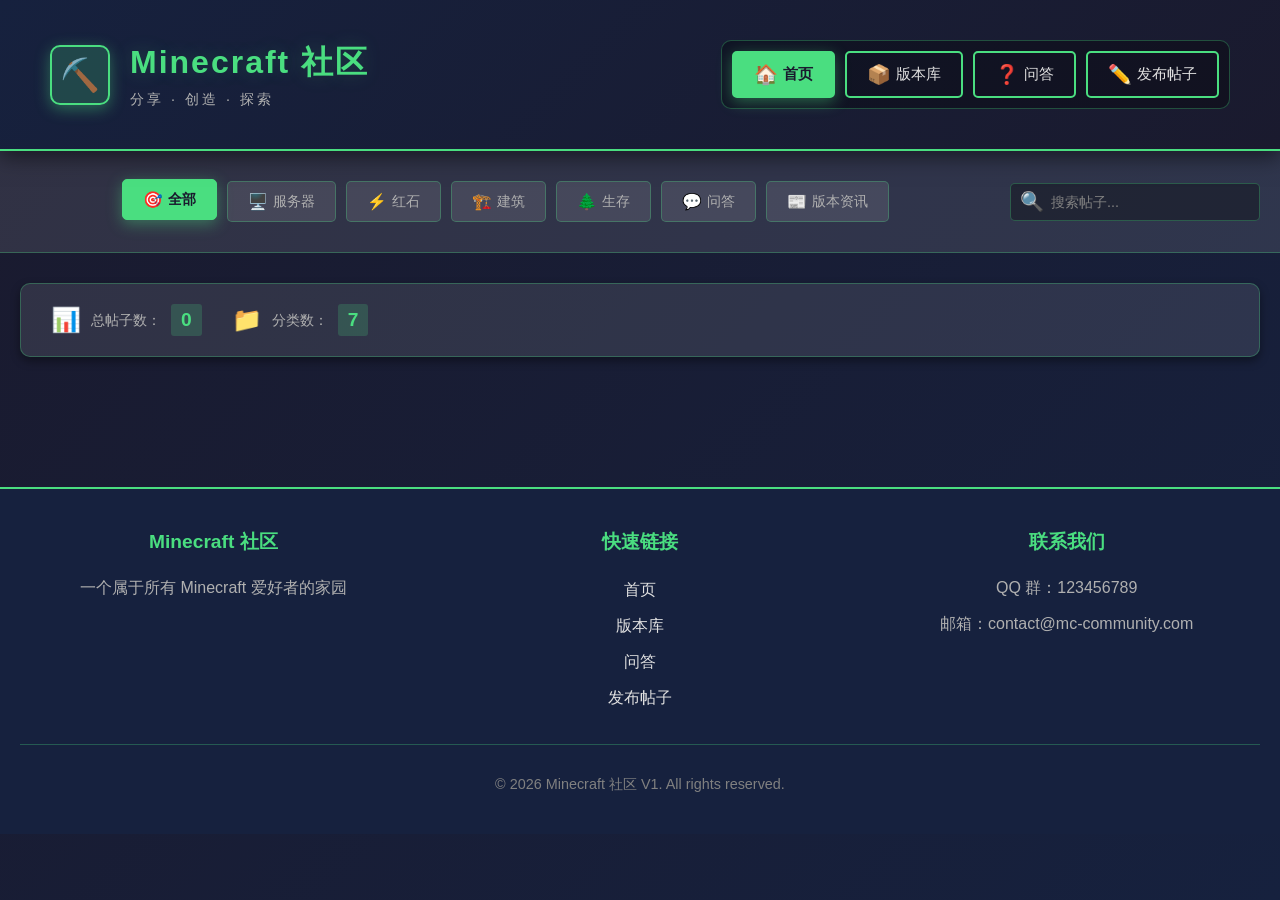
<file: index.html>
<!DOCTYPE html>
<!-- 告诉浏览器使用 HTML5 标准 -->
<html lang="zh-CN">
<!-- lang="zh-CN" 表示网页使用中文 -->

<head>
    <!-- head 部分包含网页的配置信息，不会直接显示在页面上 -->
    <meta charset="UTF-8">
    <!-- 设置文字编码为 UTF-8，这样可以正确显示中文 -->
    <meta name="viewport" content="width=device-width, initial-scale=1.0">
    <!-- 让网页在手机和电脑上都能正常显示 -->
    <title>Minecraft 社区 - 首页</title>
    <!-- 这是网页的标题，会显示在浏览器的标签页上 -->
        <link rel="stylesheet" href="css/style.css">
    <!-- 链接到样式文件，让网页变得更漂亮 -->
</head>

<body>
    <!-- ========== 1. 表头区域 ========== -->
    <header class="main-header">
        <div class="header-content">
            <!-- 网站 Logo 和标题 -->
            <div class="logo-section">
                <div class="logo-icon">
                    <span class="logo-emoji">⛏️</span>
                </div>
                <div class="title-section">
                    <h1 class="main-title">Minecraft 社区</h1>
                    <p class="subtitle">分享 · 创造 · 探索</p>
                </div>
            </div>
            
            <!-- 主导航栏 -->
            <nav class="main-nav">
                <a href="index.html" class="nav-link active">
                    <span class="nav-icon">🏠</span>
                    <span class="nav-text">首页</span>
                </a>
                <a href="versions.html" class="nav-link">
                    <span class="nav-icon">📦</span>
                    <span class="nav-text">版本库</span>
                </a>
                <a href="qa.html" class="nav-link">
                    <span class="nav-icon">❓</span>
                    <span class="nav-text">问答</span>
                </a>
                <a href="submit.html" class="nav-link">
                    <span class="nav-icon">✏️</span>
                    <span class="nav-text">发布帖子</span>
                </a>
            </nav>
        </div>
    </header>
    
    <!-- ========== 2. 标签导航系统 ========== -->
    <section class="tabs-section">
        <div class="tabs-container">
            <!-- 分类标签 -->
            <div class="category-tabs">
                <button class="tab-btn active" data-category="all">
                    <span class="tab-icon">🎯</span>
                    <span class="tab-text">全部</span>
                </button>
                <button class="tab-btn" data-category="server">
                    <span class="tab-icon">🖥️</span>
                    <span class="tab-text">服务器</span>
                </button>
                <button class="tab-btn" data-category="redstone">
                    <span class="tab-icon">⚡</span>
                    <span class="tab-text">红石</span>
                </button>
                <button class="tab-btn" data-category="building">
                    <span class="tab-icon">🏗️</span>
                    <span class="tab-text">建筑</span>
                </button>
                <button class="tab-btn" data-category="survival">
                    <span class="tab-icon">🌲</span>
                    <span class="tab-text">生存</span>
                </button>
                <button class="tab-btn" data-category="qa">
                    <span class="tab-icon">💬</span>
                    <span class="tab-text">问答</span>
                </button>
                <button class="tab-btn" data-category="versionNews">
                    <span class="tab-icon">📰</span>
                    <span class="tab-text">版本资讯</span>
                </button>
            </div>
            
            <!-- 搜索和筛选 -->
            <div class="search-filter">
                <div class="search-box">
                    <span class="search-icon">🔍</span>
                    <input type="text" id="search-input" class="search-input" placeholder="搜索帖子...">
                </div>
            </div>
        </div>
    </section>
    
    <!-- ========== 3. 帖子内容展示区域 ========== -->
    <main class="content-main">
        <!-- 统计信息 -->
        <div class="stats-bar">
            <div class="stat-item">
                <span class="stat-icon">📊</span>
                <span class="stat-label">总帖子数：</span>
                <span class="stat-value" id="total-posts">0</span>
            </div>
            <div class="stat-item">
                <span class="stat-icon">📁</span>
                <span class="stat-label">分类数：</span>
                <span class="stat-value">7</span>
            </div>
        </div>
        
        <!-- 内容网格 -->
        <div class="posts-grid" id="posts-container">
            <!-- 所有帖子将在这里动态渲染 -->
            <!-- JavaScript 会找到这个容器并往里面添加帖子卡片 -->
        </div>
        
        <!-- 空状态提示 -->
        <div class="empty-state" id="empty-state" style="display: none;">
            <div class="empty-icon">📭</div>
            <h3>暂无帖子</h3>
            <p>快来发布第一篇帖子吧！</p>
            <a href="submit.html" class="create-post-btn">
                <span>➕</span> 发布帖子
            </a>
        </div>
        
        <!-- 加载更多 -->
        <div class="load-more-container" id="load-more-container" style="display: none;">
            <button class="load-more-btn" id="load-more-btn">
                <span>📥</span> 加载更多
            </button>
        </div>
    </main>
    
    <!-- ========== 4. 页脚区域 ========== -->
    <footer class="main-footer">
        <div class="footer-content">
            <div class="footer-section">
                <h4>Minecraft 社区</h4>
                <p>一个属于所有 Minecraft 爱好者的家园</p>
            </div>
            <div class="footer-section">
                <h4>快速链接</h4>
                <div class="footer-links">
                    <a href="index.html">首页</a>
                    <a href="versions.html">版本库</a>
                    <a href="qa.html">问答</a>
                    <a href="submit.html">发布帖子</a>
                </div>
            </div>
            <div class="footer-section">
                <h4>联系我们</h4>
                <p>QQ 群：123456789</p>
                <p>邮箱：contact@mc-community.com</p>
            </div>
        </div>
        <div class="footer-bottom">
            <p>&copy; 2026 Minecraft 社区 V1. All rights reserved.</p>
        </div>
    </footer>
    
    <!-- JavaScript 文件 -->
    <script src="js/main.js"></script>
</body>
</html>
</file>
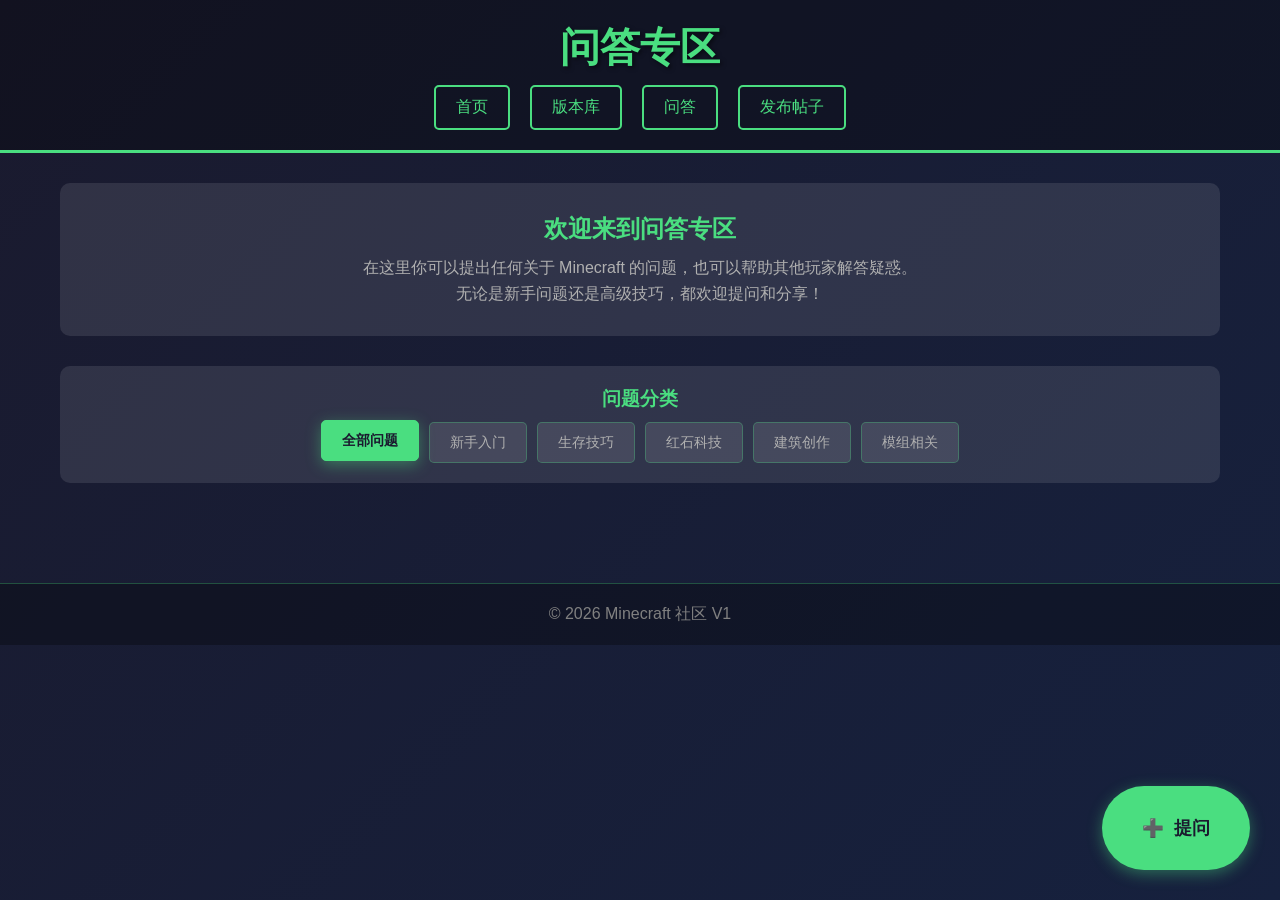
<file: qa.html>
<!DOCTYPE html>
<!-- 告诉浏览器使用 HTML5 标准 -->
<html lang="zh-CN">
<!-- lang="zh-CN" 表示网页使用中文 -->

<head>
    <!-- head 部分包含网页的配置信息，不会直接显示在页面上 -->
    <meta charset="UTF-8">
    <!-- 设置文字编码为 UTF-8，这样可以正确显示中文 -->
    <meta name="viewport" content="width=device-width, initial-scale=1.0">
    <!-- 让网页在手机和电脑上都能正常显示 -->
    <title>问答专区 - Minecraft 社区</title>
    <!-- 这是网页的标题，会显示在浏览器的标签页上 -->
    <link rel="stylesheet" href="css/style.css">
    <!-- 链接到样式文件，让网页变得更漂亮 -->
</head>

<body>
    <!-- body 部分是网页的主体，用户能看到的东西都在这里 -->
    
    <header>
        <!-- header 是网页的头部，通常放标题和导航 -->
        <h1>问答专区</h1>
        <!-- h1 是最大的标题 -->
        <nav>
            <!-- nav 是导航栏，放链接用的 -->
            <a href="index.html">首页</a>
            <a href="versions.html">版本库</a>
            <a href="qa.html">问答</a>
            <a href="submit.html">发布帖子</a>
        </nav>
    </header>
    
    <main>
        <!-- main 是网页的主要内容区域 -->
        
        <section class="qa-intro">
            <!-- 问答介绍区域 -->
            <h2>欢迎来到问答专区</h2>
            <p>在这里你可以提出任何关于 Minecraft 的问题，也可以帮助其他玩家解答疑惑。</p>
            <p>无论是新手问题还是高级技巧，都欢迎提问和分享！</p>
        </section>
        
        <section class="qa-categories">
            <!-- 问答分类 -->
            <h3>问题分类</h3>
            <div class="category-tabs">
                <button class="tab-btn active" data-category="all">全部问题</button>
                <button class="tab-btn" data-category="newbie">新手入门</button>
                <button class="tab-btn" data-category="survival">生存技巧</button>
                <button class="tab-btn" data-category="redstone">红石科技</button>
                <button class="tab-btn" data-category="building">建筑创作</button>
                <button class="tab-btn" data-category="mod">模组相关</button>
            </div>
        </section>
        
        <section class="qa-list" id="qa-list">
            <!-- 问答列表容器，JavaScript 会在这里添加问答卡片 -->
        </section>
        
        <!-- 提问按钮 -->
        <button id="ask-question-btn" class="ask-btn" aria-label="发布新问题">
            <span aria-hidden="true">➕</span> 提问
        </button>
        
    </main>
    
    <footer>
        <!-- footer 是网页的底部，通常放版权信息 -->
        <p>&copy; 2026 Minecraft 社区 V1</p>
        <!-- p 是段落标签，&copy; 是版权符号© -->
    </footer>
    
    <script src="js/main.js"></script>
    <!-- script 标签用来加载 JavaScript 文件 -->
</body>
</html>
</file>
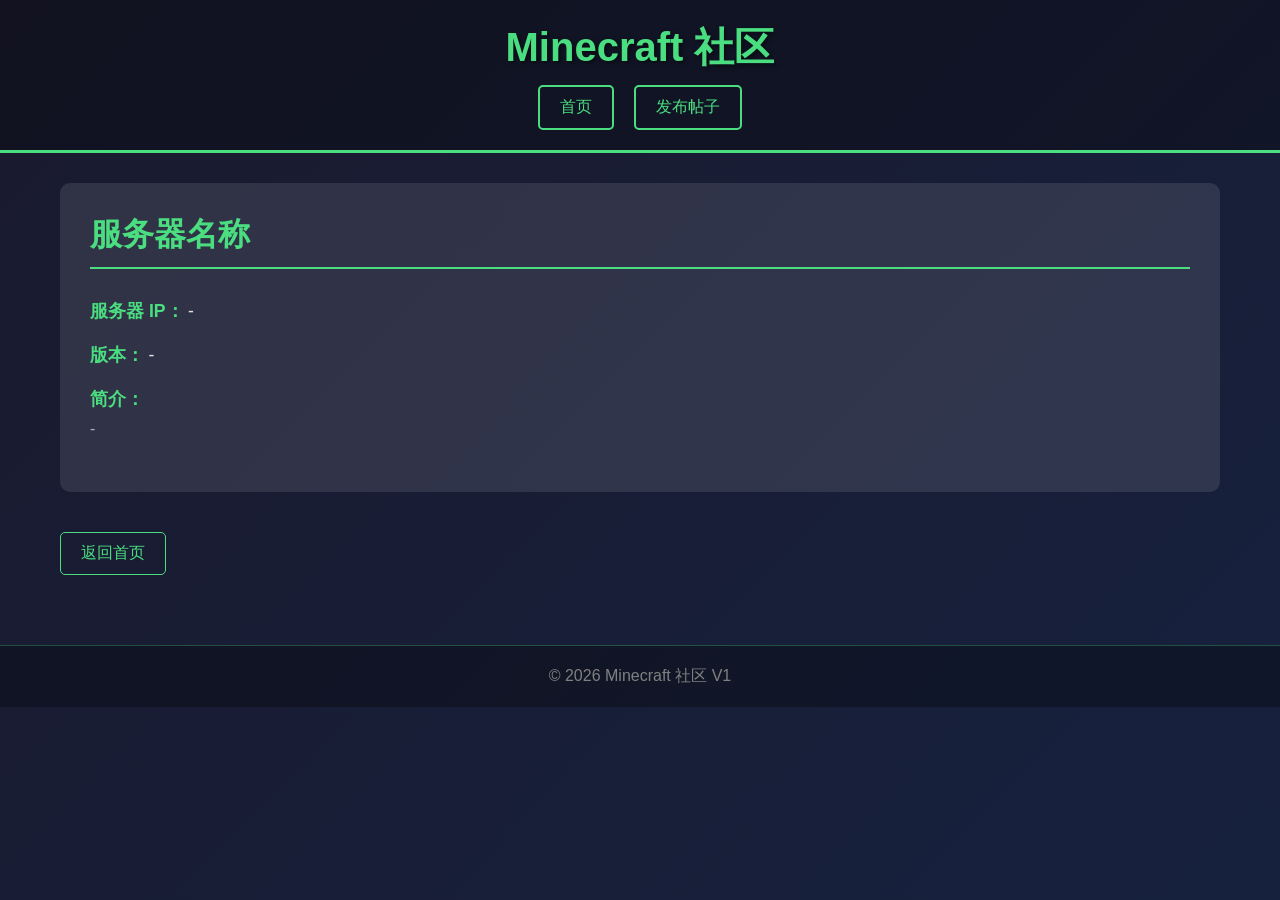
<file: server.html>
<!DOCTYPE html>
<html lang="zh-CN">

<head>
    <meta charset="UTF-8">
    <meta name="viewport" content="width=device-width, initial-scale=1.0">
    <title>服务器详情 - Minecraft 社区</title>
    <link rel="stylesheet" href="css/style.css">
</head>

<body>
    <header>
        <h1>Minecraft 社区</h1>
        <nav>
            <a href="index.html">首页</a>
            <a href="submit.html">发布帖子</a>
        </nav>
    </header>
    
    <main>
        <!-- 这是服务器详情页面，用来显示一个服务器的详细信息 -->
        <div class="server-detail" id="server-detail">
            <!-- div 容器，用来包装服务器的所有信息 -->
            <h2 id="server-name">服务器名称</h2>
            <!-- 显示服务器的名字，id 让 JavaScript 可以找到并修改它 -->
            
            <div class="detail-item">
                <!-- detail-item 是一个信息项的容器 -->
                <span class="label">服务器 IP：</span>
                <!-- span 是行内元素，用来包装一小段文字
                     class="label" 表示这是标签文字（比如"服务器 IP："） -->
                <span id="server-ip" class="value">-</span>
                <!-- class="value" 表示这是具体的值，id 让 JavaScript 可以找到并填入真实的 IP -->
            </div>
            
            <div class="detail-item">
                <span class="label">版本：</span>
                <span id="server-version" class="value">-</span>
                <!-- 这里显示服务器的版本，比如 1.20.4 -->
            </div>
            
            <div class="detail-item">
                <span class="label">简介：</span>
                <p id="server-description">-</p>
                <!-- p 是段落，用来显示较长的服务器介绍文字 -->
            </div>
        </div>
        
        <a href="index.html" class="back-link">返回首页</a>
        <!-- 这是一个返回按钮，点击后回到首页 -->
    </main>
    
    <footer>
        <p>&copy; 2026 Minecraft 社区 V1</p>
    </footer>
    
    <script src="js/main.js"></script>
</body>
</html>
</file>
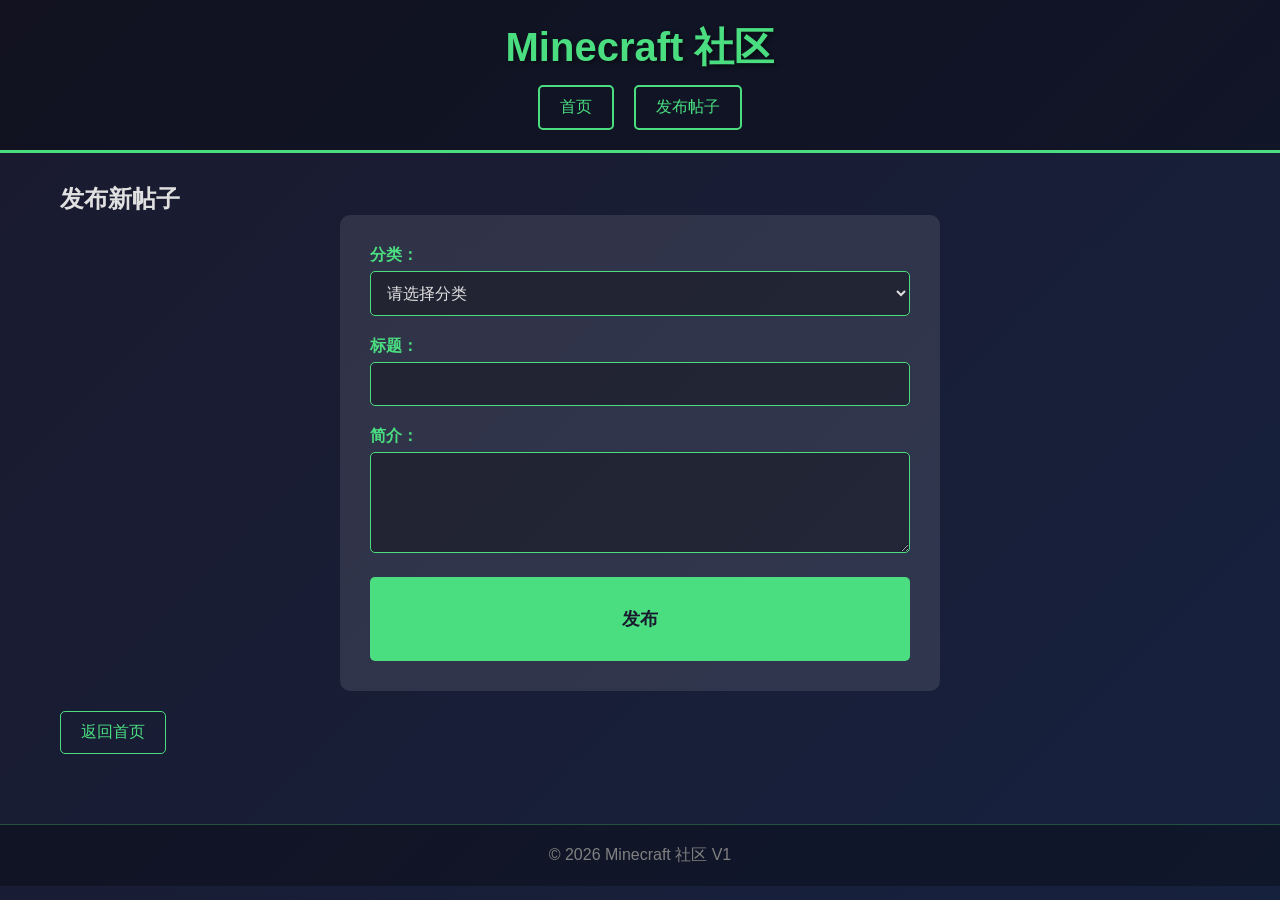
<file: submit.html>
<!DOCTYPE html>
<html lang="zh-CN">

<head>
    <meta charset="UTF-8">
    <meta name="viewport" content="width=device-width, initial-scale=1.0">
    <title>发布帖子 - Minecraft 社区</title>
    <link rel="stylesheet" href="css/style.css">
</head>

<body>
    <header>
        <h1>Minecraft 社区</h1>
        <nav>
            <a href="index.html">首页</a>
            <a href="submit.html">发布帖子</a>
        </nav>
    </header>
    
    <main>
        <h2>发布新帖子</h2>
        <!-- 这是发布帖子的页面，用户可以在这里填写信息并发布新帖子 -->
        
        <form id="submit-form" class="submit-form">
            <!-- form 是表单，用来收集用户输入的信息
                 id="submit-form" 给表单起个名字，JavaScript 会找到它 -->
            
            <div class="form-group">
                <!-- form-group 是表单的一组，包含标签和输入框 -->
                <label for="category">分类：</label>
                <!-- label 是标签，告诉用户这个输入框是干什么的
                     for="category" 表示这个标签对应 id 为 category 的输入框 -->
                <select id="category" name="category" required>
                    <!-- select 是下拉选择框，用户可以从里面选一个选项
                         required 表示这个是必填的，不能空着 -->
                    <option value="">请选择分类</option>
                    <!-- option 是下拉框里的一个选项 -->
                    <option value="server">服务器</option>
                    <option value="redstone">红石</option>
                    <option value="building">建筑</option>
                    <option value="survival">生存</option>
                </select>
            </div>
            
            <div class="form-group">
                <label for="title">标题：</label>
                <input type="text" id="title" name="title" required>
                <!-- input 是输入框，type="text" 表示是文本输入框
                     用户可以在这里输入帖子的标题 -->
            </div>
            
            <div id="server-fields" class="category-fields" style="display: none;">
                <!-- 这个 div 只有在选择了"服务器"分类时才会显示
                     style="display: none;" 表示一开始是隐藏的 -->
                <div class="form-group">
                    <label for="server-ip">服务器 IP：</label>
                    <input type="text" id="server-ip" name="server-ip">
                    <!-- 这里输入服务器的 IP 地址 -->
                </div>
                <div class="form-group">
                    <label for="server-version">版本：</label>
                    <input type="text" id="server-version" name="server-version">
                    <!-- 这里输入服务器的版本，比如 1.20.4 -->
                </div>
            </div>
            
            <div class="form-group">
                <label for="description">简介：</label>
                <textarea id="description" name="description" rows="5" required></textarea>
                <!-- textarea 是多行文本框，可以输入很多文字
                     rows="5" 表示默认显示 5 行高 -->
            </div>
            
            <button type="submit" class="submit-btn">发布</button>
            <!-- button 是按钮，type="submit" 表示点击后会提交表单 -->
        </form>
        
        <a href="index.html" class="back-link">返回首页</a>
    </main>
    
    <footer>
        <p>&copy; 2026 Minecraft 社区 V1</p>
    </footer>
    
    <script src="js/main.js"></script>
</body>
</html>
</file>
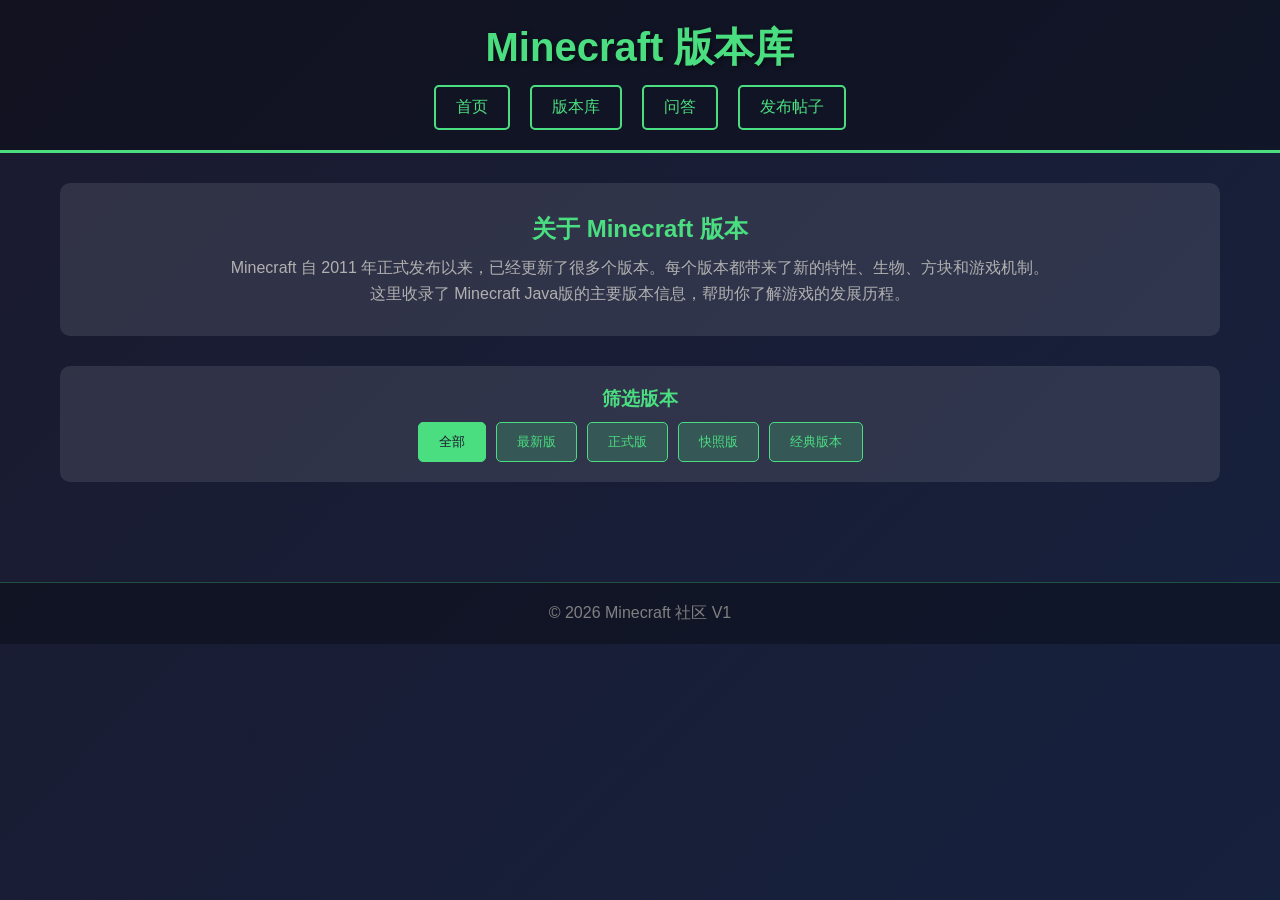
<file: versions.html>
<!DOCTYPE html>
<!-- 告诉浏览器使用 HTML5 标准 -->
<html lang="zh-CN">
<!-- lang="zh-CN" 表示网页使用中文 -->

<head>
    <!-- head 部分包含网页的配置信息，不会直接显示在页面上 -->
    <meta charset="UTF-8">
    <!-- 设置文字编码为 UTF-8，这样可以正确显示中文 -->
    <meta name="viewport" content="width=device-width, initial-scale=1.0">
    <!-- 让网页在手机和电脑上都能正常显示 -->
    <title>Minecraft 版本库 - Minecraft 社区</title>
    <!-- 这是网页的标题，会显示在浏览器的标签页上 -->
    <link rel="stylesheet" href="css/style.css">
    <!-- 链接到样式文件，让网页变得更漂亮 -->
</head>

<body>
    <!-- body 部分是网页的主体，用户能看到的东西都在这里 -->
    
    <header>
        <!-- header 是网页的头部，通常放标题和导航 -->
        <h1>Minecraft 版本库</h1>
        <!-- h1 是最大的标题 -->
        <nav>
            <!-- nav 是导航栏，放链接用的 -->
            <a href="index.html">首页</a>
            <!-- a 是链接标签，href 指定点击后跳转到哪个页面 -->
            <a href="versions.html">版本库</a>
            <a href="qa.html">问答</a>
            <a href="submit.html">发布帖子</a>
        </nav>
    </header>
    
    <main>
        <!-- main 是网页的主要内容区域 -->
        
        <section class="version-intro">
            <!-- 版本库介绍区域 -->
            <h2>关于 Minecraft 版本</h2>
            <p>Minecraft 自 2011 年正式发布以来，已经更新了很多个版本。每个版本都带来了新的特性、生物、方块和游戏机制。</p>
            <p>这里收录了 Minecraft Java版的主要版本信息，帮助你了解游戏的发展历程。</p>
        </section>
        
        <section class="version-filter">
            <!-- 版本筛选区域 -->
            <h3>筛选版本</h3>
            <div class="filter-buttons">
                <button class="filter-btn active" data-filter="all">全部</button>
                <button class="filter-btn" data-filter="latest">最新版</button>
                <button class="filter-btn" data-filter="release">正式版</button>
                <button class="filter-btn" data-filter="snapshot">快照版</button>
                <button class="filter-btn" data-filter="legacy">经典版本</button>
            </div>
        </section>
        
        <section class="version-list" id="version-list">
            <!-- 版本列表容器，JavaScript 会在这里添加版本卡片 -->
            <!-- 这个区域会被动态填充 -->
        </section>
        
        <!-- 版本详情弹窗 -->
        <div id="version-modal" class="modal" style="display: none;" role="dialog" aria-labelledby="modal-version-title" aria-modal="true">
            <div class="modal-content">
                <button class="modal-close" aria-label="关闭弹窗">&times;</button>
                <h2 id="modal-version-title">版本详情</h2>
                <div id="modal-version-content"></div>
            </div>
        </div>
        
    </main>
    
    <footer>
        <!-- footer 是网页的底部，通常放版权信息 -->
        <p>&copy; 2026 Minecraft 社区 V1</p>
        <!-- p 是段落标签，&copy; 是版权符号© -->
    </footer>
    
    <script src="js/main.js"></script>
    <!-- script 标签用来加载 JavaScript 文件
         src="js/main.js" 表示加载 js 文件夹里的 main.js 文件
         JavaScript 让网页可以动起来，实现交互功能 -->
</body>
</html>
</file>
<file: css/style.css>
/* 
 * Minecraft 社区网站 - 样式文件
 * 这个文件控制网页看起来是什么样子
 * 就像给网页穿衣服一样！
 */

/* ========== CSS 变量（自定义属性） ========== */
:root {
    /* 主题颜色 */
    --primary-color: #4ade80;
    --primary-hover: #22c55e;
    --primary-light: rgba(74, 222, 128, 0.2);
    --primary-lighter: rgba(74, 222, 128, 0.4);
    --primary-border: rgba(74, 222, 128, 0.3);
    
    /* 背景颜色 */
    --bg-dark: #1a1a2e;
    --bg-darker: #16213e;
    --bg-card: rgba(255, 255, 255, 0.1);
    --bg-card-hover: rgba(255, 255, 255, 0.15);
    --bg-transparent: rgba(0, 0, 0, 0.3);
    
    /* 文字颜色 */
    --text-primary: #e0e0e0;
    --text-secondary: #b0b0b0;
    --text-muted: #808080;
    
    /* 版本类型颜色 */
    --version-release: #4ade80;
    --version-snapshot: #fbbf24;
    --version-legacy: #60a5fa;
    
    /* 间距 */
    --spacing-xs: 5px;
    --spacing-sm: 10px;
    --spacing-md: 20px;
    --spacing-lg: 30px;
    --spacing-xl: 40px;
    
    /* 圆角 */
    --radius-sm: 3px;
    --radius-md: 5px;
    --radius-lg: 10px;
    --radius-xl: 50px;
    
    /* 过渡效果 */
    --transition-fast: 0.2s ease;
    --transition-normal: 0.3s ease;
    
    /* 阴影 */
    --shadow-sm: 0 2px 5px rgba(0, 0, 0, 0.3);
    --shadow-md: 0 4px 10px rgba(0, 0, 0, 0.4);
    --shadow-lg: 0 6px 20px rgba(0, 0, 0, 0.5);
    --shadow-primary: 0 4px 15px rgba(74, 222, 128, 0.4);
}

/* * 表示选择所有元素 */
* {
    margin: 0;
    /* margin 是外边距，设为 0 就是去掉所有元素默认的边距 */
    padding: 0;
    /* padding 是内边距，也去掉 */
    box-sizing: border-box;
    /* box-sizing 让元素的大小计算更合理，包括边框和 padding */
}

/* body 是整个网页的主体 */
body {
    font-family: 'Microsoft YaHei', Arial, sans-serif;
    /* 设置字体，优先使用微软雅黑，没有的话用 Arial，再没有就用默认的无衬线字体 */
    background: linear-gradient(135deg, var(--bg-dark) 0%, var(--bg-darker) 100%);
    /* background 是背景，linear-gradient 创建渐变色
       从深蓝色 (var(--bg-dark)) 渐变到另一个深蓝色 (var(--bg-darker))
       135deg 是渐变的角度 */
    color: var(--text-primary);
    /* color 是文字颜色，var(--text-primary) 是浅灰色 */
    min-height: 100vh;
    /* min-height 是最小高度，100vh 表示至少占满整个屏幕的高度 */
}

/* header 是网页的头部区域 */
header {
    background: var(--bg-transparent);
    /* 背景是半透明的黑色，使用 CSS 变量 */
    padding: var(--spacing-md);
    /* 内边距 20 像素，使用 CSS 变量 */
    text-align: center;
    /* 文字居中对齐 */
    border-bottom: 3px solid var(--primary-color);
    /* 底部边框，3 像素粗，实线，颜色是绿色 */
}

/* header 里面的 h1 标题 */
header h1 {
    color: var(--primary-color);
    /* 标题文字是绿色的 */
    font-size: 2.5em;
    /* 字体大小是默认的 2.5 倍 */
    margin-bottom: var(--spacing-sm);
    /* 底部外边距 15 像素，使用 CSS 变量 */
    text-shadow: 2px 2px 4px rgba(0, 0, 0, 0.5);
    /* 文字阴影效果，让文字看起来有立体感 */
}

/* nav 是导航栏 */
nav {
    display: flex;
    /* flex 是弹性布局，让里面的元素排成一行 */
    justify-content: center;
    /* 让内容居中对齐 */
    gap: var(--spacing-md);
    /* gap 是元素之间的间距，20 像素 */
}

/* nav 里面的链接 */
nav a {
    color: var(--primary-color);
    /* 链接文字是绿色的 */
    text-decoration: none;
    /* 去掉链接的下划线 */
    padding: var(--spacing-sm) var(--spacing-md);
    /* 内边距，上下 10 像素，左右 20 像素 */
    border: 2px solid var(--primary-color);
    /* 边框，2 像素粗，绿色 */
    border-radius: var(--radius-md);
    /* 边框圆角，让角变得圆润 */
    transition: all var(--transition-normal);
    /* 过渡效果，0.3 秒内平滑变化，让鼠标悬停效果更自然 */
}

/* nav 链接的鼠标悬停效果 */
nav a:hover {
    /* :hover 表示鼠标放上去时的状态 */
    background: var(--primary-color);
    /* 背景变成绿色 */
    color: var(--bg-dark);
    /* 文字变成深色 */
}

/* main 是主要内容区域 */
main {
    max-width: 1200px;
    /* 最大宽度 1200 像素，太宽了阅读起来不方便 */
    margin: 0 auto;
    /* margin: 0 auto 让元素水平居中，上下边距为 0 */
    padding: var(--spacing-lg) var(--spacing-md);
    /* 内边距，上下 30 像素，左右 20 像素，使用 CSS 变量 */
}

/* category-section 是每个分类区域 */
.category-section {
    margin-bottom: var(--spacing-xl);
    /* 底部外边距 40 像素，使用 CSS 变量 */
}

/* 分类区域的 h2 标题 */
.category-section h2 {
    color: var(--primary-color);
    /* 绿色标题 */
    font-size: 1.8em;
    /* 字体大小是默认的 1.8 倍 */
    margin-bottom: var(--spacing-md);
    /* 底部边距 20 像素 */
    padding-bottom: var(--spacing-sm);
    /* 底部内边距 10 像素 */
    border-bottom: 2px solid var(--primary-color);
    /* 底部边框，2 像素粗，绿色 */
}

/* posts-container 是装帖子的容器 */
.posts-container {
    display: grid;
    /* grid 是网格布局，可以把内容排成多行多列 */
    grid-template-columns: repeat(auto-fill, minmax(280px, 1fr));
    /* 自动填充列，每列最小 280 像素，最大占 1 份
       这样在不同屏幕宽度下都能自动调整列数 */
    gap: var(--spacing-md);
    /* 帖子之间的间距 20 像素 */
}

/* post-card 是单个帖子卡片 */
.post-card {
    background: var(--bg-card);
    /* 半透明的白色背景，使用 CSS 变量 */
    border-radius: var(--radius-lg);
    /* 圆角 10 像素 */
    padding: var(--spacing-md);
    /* 内边距 20 像素 */
    cursor: pointer;
    /* 鼠标放上去变成小手形状，表示可以点击 */
    transition: all var(--transition-normal);
    /* 0.3 秒的平滑过渡效果 */
    border: 1px solid var(--primary-border);
    /* 边框，1 像素粗，半透明的绿色 */
}

/* 帖子卡片的鼠标悬停效果 */
.post-card:hover {
    transform: translateY(-5px);
    /* 向上移动 5 像素，看起来像浮起来一样 */
    background: var(--bg-card-hover);
    /* 背景稍微变亮一点 */
    border-color: var(--primary-color);
    /* 边框变成实心的绿色 */
}

/* 帖子卡片里的 h3 标题 */
.post-card h3 {
    color: var(--primary-color);
    /* 绿色标题 */
    margin-bottom: var(--spacing-sm);
    /* 底部边距 10 像素 */
    font-size: 1.2em;
    /* 字体大小是默认的 1.2 倍 */
}

/* 帖子卡片里的段落文字 */
.post-card p {
    color: var(--text-secondary);
    /* 灰色文字 */
    font-size: 0.9em;
    /* 字体大小是默认的 0.9 倍 */
    line-height: 1.5;
    /* 行高是字体的 1.5 倍，这样文字不会挤在一起 */
}

/* server-detail 是服务器详情页的容器 */
.server-detail {
    background: var(--bg-card);
    /* 半透明白色背景 */
    border-radius: var(--radius-lg);
    /* 圆角 */
    padding: var(--spacing-lg);
    /* 内边距 30 像素 */
    margin-bottom: var(--spacing-md);
    /* 底部外边距 20 像素 */
}

/* 服务器详情页的 h2 标题 */
.server-detail h2 {
    color: var(--primary-color);
    /* 绿色标题 */
    font-size: 2em;
    /* 字体大小是默认的 2 倍 */
    margin-bottom: var(--spacing-lg);
    /* 底部边距 25 像素 */
    padding-bottom: var(--spacing-sm);
    /* 底部内边距 15 像素 */
    border-bottom: 2px solid var(--primary-color);
    /* 底部绿色边框 */
}

/* detail-item 是详情页的每个信息项 */
.detail-item {
    margin-bottom: var(--spacing-md);
    /* 每个信息项之间隔 20 像素 */
}

/* detail-item 里的 label 标签 */
.detail-item .label {
    color: var(--primary-color);
    /* 绿色文字 */
    font-weight: bold;
    /* 加粗 */
    font-size: 1.1em;
    /* 字体大小是默认的 1.1 倍 */
}

/* detail-item 里的 value 值 */
.detail-item .value {
    color: var(--text-primary);
    /* 浅灰色文字 */
    font-size: 1.1em;
    /* 字体大小是默认的 1.1 倍 */
}

/* detail-item 里的段落 */
.detail-item p {
    color: var(--text-secondary);
    /* 灰色文字 */
    margin-top: var(--spacing-xs);
    /* 顶部边距 5 像素 */
    line-height: 1.6;
    /* 行高 1.6 倍 */
}

/* submit-form 是提交表单的容器 */
.submit-form {
    background: var(--bg-card);
    /* 半透明白色背景 */
    border-radius: var(--radius-lg);
    /* 圆角 */
    padding: var(--spacing-lg);
    /* 内边距 30 像素 */
    max-width: 600px;
    /* 最大宽度 600 像素，太宽了不好看 */
    margin: 0 auto;
    /* 水平居中 */
}

/* 表单的 h2 标题 */
.submit-form h2 {
    color: var(--primary-color);
    /* 绿色标题 */
    margin-bottom: var(--spacing-lg);
    /* 底部边距 25 像素 */
    text-align: center;
    /* 文字居中 */
}

/* form-group 是表单的每组 */
.form-group {
    margin-bottom: var(--spacing-md);
    /* 每组之间隔 20 像素 */
}

/* 表单的 label 标签 */
.form-group label {
    display: block;
    /* block 让标签独占一行 */
    color: var(--primary-color);
    /* 绿色文字 */
    margin-bottom: var(--spacing-xs);
    /* 底部边距 8 像素 */
    font-weight: bold;
    /* 加粗 */
}

/* 表单的输入框、下拉框、文本域 */
.form-group input,
.form-group select,
.form-group textarea {
    width: 100%;
    /* 宽度 100%，占满整行 */
    padding: 12px;
    /* 内边距 12 像素 */
    background: var(--bg-transparent);
    /* 半透明黑色背景 */
    border: 1px solid var(--primary-color);
    /* 绿色边框 */
    border-radius: var(--radius-md);
    /* 圆角 */
    color: var(--text-primary);
    /* 浅灰色文字 */
    font-size: 1em;
    /* 字体大小默认 */
}

/* 输入框获得焦点时的样式 */
.form-group input:focus,
.form-group select:focus,
.form-group textarea:focus {
    /* :focus 表示输入框被选中正在输入的状态 */
    outline: none;
    /* 去掉默认的蓝色外框 */
    border-color: var(--primary-hover);
    /* 边框变成更亮的绿色 */
    box-shadow: 0 0 10px var(--primary-light);
    /* 发光效果 */
}

/* 文本域可以垂直调整大小 */
.form-group textarea {
    resize: vertical;
    /* vertical 表示只能上下拖动调整高度 */
}

/* submit-btn 是提交按钮 */
.submit-btn {
    width: 100%;
    /* 宽度 100%，占满整行 */
    padding: var(--spacing-lg);
    /* 内边距 15 像素 */
    background: var(--primary-color);
    /* 绿色背景 */
    color: var(--bg-dark);
    /* 深色文字 */
    border: none;
    /* 没有边框 */
    border-radius: var(--radius-md);
    /* 圆角 */
    font-size: 1.1em;
    /* 字体大小是默认的 1.1 倍 */
    font-weight: bold;
    /* 加粗 */
    cursor: pointer;
    /* 鼠标变成小手 */
    transition: all var(--transition-normal);
    /* 0.3 秒过渡效果 */
}

/* 提交按钮的鼠标悬停效果 */
.submit-btn:hover {
    background: var(--primary-hover);
    /* 背景变成更亮的绿色 */
    transform: translateY(-2px);
    /* 向上移动 2 像素 */
}

/* back-link 是返回链接 */
.back-link {
    display: inline-block;
    /* inline-block 让链接可以设置宽高，又不会独占一行 */
    color: var(--primary-color);
    /* 绿色文字 */
    text-decoration: none;
    /* 去掉下划线 */
    margin-top: var(--spacing-md);
    /* 顶部边距 20 像素 */
    padding: var(--spacing-sm) var(--spacing-md);
    /* 内边距 */
    border: 1px solid var(--primary-color);
    /* 绿色边框 */
    border-radius: var(--radius-md);
    /* 圆角 */
    transition: all var(--transition-normal);
    /* 过渡效果 */
}

/* 返回链接的鼠标悬停效果 */
.back-link:hover {
    background: var(--primary-color);
    /* 背景变绿 */
    color: var(--bg-dark);
    /* 文字变深色 */
}

/* footer 是网页底部 */
footer {
    text-align: center;
    /* 文字居中 */
    padding: var(--spacing-md);
    /* 内边距 20 像素 */
    background: var(--bg-transparent);
    /* 半透明黑色背景 */
    margin-top: var(--spacing-xl);
    /* 顶部边距 40 像素，和主要内容分开 */
    border-top: 1px solid var(--primary-border);
    /* 顶部边框，半透明绿色 */
}

/* footer 里的段落 */
footer p {
    color: var(--text-muted);
    /* 灰色文字 */
}

/* category-fields 是分类字段容器 */
.category-fields {
    margin-top: 10px;
    /* 顶部边距 10 像素 */
}

/* ========== 版本库页面样式 ========== */

/* 版本库介绍区域 */
.version-intro {
    background: var(--bg-card);
    border-radius: var(--radius-lg);
    padding: var(--spacing-lg);
    margin-bottom: var(--spacing-lg);
    text-align: center;
}

.version-intro h2 {
    color: var(--primary-color);
    margin-bottom: var(--spacing-sm);
}

.version-intro p {
    color: var(--text-secondary);
    line-height: 1.6;
}

/* 版本筛选区域 */
.version-filter {
    background: var(--bg-card);
    border-radius: var(--radius-lg);
    padding: var(--spacing-md);
    margin-bottom: var(--spacing-lg);
}

.version-filter h3 {
    color: var(--primary-color);
    margin-bottom: var(--spacing-sm);
    text-align: center;
}

.filter-buttons {
    display: flex;
    justify-content: center;
    gap: var(--spacing-sm);
    flex-wrap: wrap;
}

.filter-btn {
    padding: var(--spacing-sm) var(--spacing-md);
    background: var(--primary-light);
    color: var(--primary-color);
    border: 1px solid var(--primary-color);
    border-radius: var(--radius-md);
    cursor: pointer;
    transition: all var(--transition-normal);
}

.filter-btn:hover {
    background: var(--primary-lighter);
    transform: translateY(-2px);
}

.filter-btn.active {
    background: var(--primary-color);
    color: var(--bg-dark);
}

/* 版本列表 */
.version-list {
    display: grid;
    grid-template-columns: repeat(auto-fill, minmax(300px, 1fr));
    gap: var(--spacing-md);
}

.version-card {
    background: var(--bg-card);
    border-radius: var(--radius-lg);
    padding: var(--spacing-md);
    cursor: pointer;
    transition: all var(--transition-normal);
    border: 1px solid var(--primary-border);
    position: relative;
}

.version-card:hover {
    transform: translateY(-5px);
    background: var(--bg-card-hover);
    border-color: var(--primary-color);
}

.version-card h3 {
    color: var(--primary-color);
    margin-bottom: var(--spacing-sm);
    font-size: 1.2em;
}

.version-date {
    color: var(--text-muted);
    font-size: 0.9em;
    margin-bottom: var(--spacing-sm);
}

.version-card > p {
    color: var(--text-secondary);
    line-height: 1.5;
    margin-bottom: var(--spacing-sm);
}

.version-features {
    list-style: none;
    padding-left: 0;
}

.version-features li {
    color: var(--text-primary);
    padding: var(--spacing-xs) 0;
    padding-left: var(--spacing-md);
    position: relative;
}

.version-features li:before {
    content: "✓";
    color: var(--primary-color);
    position: absolute;
    left: 0;
}

.version-type {
    position: absolute;
    top: var(--spacing-sm);
    right: var(--spacing-sm);
    padding: var(--spacing-xs) var(--spacing-sm);
    border-radius: var(--radius-sm);
    font-size: 0.8em;
    font-weight: bold;
}

.version-type.release {
    background: var(--version-release);
    color: var(--bg-dark);
}

.version-type.snapshot {
    background: var(--version-snapshot);
    color: var(--bg-dark);
}

.version-type.legacy {
    background: var(--version-legacy);
    color: var(--bg-dark);
}

/* 版本详情弹窗 */
.modal {
    position: fixed;
    top: 0;
    left: 0;
    width: 100%;
    height: 100%;
    background: rgba(0, 0, 0, 0.8);
    display: flex;
    justify-content: center;
    align-items: center;
    z-index: 1000;
}

.modal-content {
    background: var(--bg-dark);
    border-radius: var(--radius-lg);
    padding: var(--spacing-lg);
    max-width: 600px;
    width: 90%;
    max-height: 80vh;
    overflow-y: auto;
    border: 2px solid var(--primary-color);
    position: relative;
}

.modal-content h2 {
    color: var(--primary-color);
    margin-bottom: var(--spacing-md);
}

.modal-content p {
    color: var(--text-primary);
    margin-bottom: var(--spacing-sm);
    line-height: 1.6;
}

.modal-content h4 {
    color: var(--primary-color);
    margin: var(--spacing-md) 0 var(--spacing-sm) 0;
}

.modal-content ul {
    list-style: none;
    padding-left: 0;
}

.modal-content li {
    color: var(--text-secondary);
    padding: var(--spacing-xs) 0;
    padding-left: var(--spacing-md);
    position: relative;
}

.modal-content li:before {
    content: "•";
    color: var(--primary-color);
    position: absolute;
    left: 0;
}

.modal-close {
    position: absolute;
    top: var(--spacing-sm);
    right: var(--spacing-md);
    font-size: 30px;
    color: var(--text-muted);
    cursor: pointer;
    transition: color var(--transition-fast);
}

.modal-close:hover {
    color: var(--primary-color);
}

/* ========== 问答页面样式 ========== */

/* 问答介绍区域 */
.qa-intro {
    background: var(--bg-card);
    border-radius: var(--radius-lg);
    padding: var(--spacing-lg);
    margin-bottom: var(--spacing-lg);
    text-align: center;
}

.qa-intro h2 {
    color: var(--primary-color);
    margin-bottom: var(--spacing-sm);
}

.qa-intro p {
    color: var(--text-secondary);
    line-height: 1.6;
}

/* 问答分类 */
.qa-categories {
    background: var(--bg-card);
    border-radius: var(--radius-lg);
    padding: var(--spacing-md);
    margin-bottom: var(--spacing-lg);
}

.qa-categories h3 {
    color: var(--primary-color);
    margin-bottom: var(--spacing-sm);
    text-align: center;
}

.category-tabs {
    display: flex;
    justify-content: center;
    gap: var(--spacing-sm);
    flex-wrap: wrap;
}

.tab-btn {
    padding: var(--spacing-sm) var(--spacing-md);
    background: var(--primary-light);
    color: var(--primary-color);
    border: 1px solid var(--primary-color);
    border-radius: var(--radius-md);
    cursor: pointer;
    transition: all var(--transition-normal);
}

.tab-btn:hover {
    background: var(--primary-lighter);
    transform: translateY(-2px);
}

.tab-btn.active {
    background: var(--primary-color);
    color: var(--bg-dark);
}

/* 问答列表 */
.qa-list {
    display: grid;
    grid-template-columns: repeat(auto-fill, minmax(320px, 1fr));
    gap: var(--spacing-md);
}

.qa-card {
    background: var(--bg-card);
    border-radius: var(--radius-lg);
    padding: var(--spacing-md);
    cursor: pointer;
    transition: all var(--transition-normal);
    border: 1px solid var(--primary-border);
}

.qa-card:hover {
    transform: translateY(-5px);
    background: var(--bg-card-hover);
    border-color: var(--primary-color);
}

.qa-card h3 {
    color: var(--primary-color);
    margin-bottom: var(--spacing-sm);
    font-size: 1.2em;
}

.qa-card > p {
    color: var(--text-secondary);
    line-height: 1.5;
    margin-bottom: var(--spacing-sm);
}

.qa-meta {
    display: flex;
    gap: var(--spacing-md);
    color: var(--text-muted);
    font-size: 0.9em;
}

/* 提问按钮 */
.ask-btn {
    position: fixed;
    bottom: var(--spacing-lg);
    right: var(--spacing-lg);
    padding: var(--spacing-lg) var(--spacing-xl);
    background: var(--primary-color);
    color: var(--bg-dark);
    border: none;
    border-radius: var(--radius-xl);
    font-size: 1.1em;
    font-weight: bold;
    cursor: pointer;
    box-shadow: var(--shadow-primary);
    transition: all var(--transition-normal);
    z-index: 100;
}

.ask-btn:hover {
    background: var(--primary-hover);
    transform: translateY(-3px);
    box-shadow: 0 6px 20px var(--primary-light);
}

.ask-btn span {
    margin-right: var(--spacing-xs);
}

/* ========== 全新 UI/UE 优化样式 ========== */

/* ----- 1. 表头区域样式 ----- */

/* 主头部容器 */
.main-header {
    background: linear-gradient(135deg, var(--bg-darker) 0%, var(--bg-dark) 100%);
    border-bottom: 2px solid var(--primary-color);
    box-shadow: var(--shadow-lg);
    position: sticky;
    top: 0;
    z-index: 100;
    backdrop-filter: blur(10px);
}

/* 头部内容容器 */
.header-content {
    max-width: 1400px;
    margin: 0 auto;
    padding: var(--spacing-md) var(--spacing-lg);
    display: flex;
    justify-content: space-between;
    align-items: center;
    flex-wrap: wrap;
    gap: var(--spacing-md);
}

/* Logo 区域 */
.logo-section {
    display: flex;
    align-items: center;
    gap: var(--spacing-md);
}

/* Logo 图标 */
.logo-icon {
    width: 60px;
    height: 60px;
    background: var(--primary-light);
    border-radius: var(--radius-lg);
    display: flex;
    align-items: center;
    justify-content: center;
    border: 2px solid var(--primary-color);
    box-shadow: var(--shadow-primary);
    animation: logoFloat 3s ease-in-out infinite;
}

@keyframes logoFloat {
    0%, 100% { transform: translateY(0); }
    50% { transform: translateY(-5px); }
}

.logo-emoji {
    font-size: 32px;
    animation: emojiRotate 5s linear infinite;
}

@keyframes emojiRotate {
    0%, 100% { transform: rotate(0deg); }
    25% { transform: rotate(-5deg); }
    75% { transform: rotate(5deg); }
}

/* 标题区域 */
.title-section {
    text-align: left;
}

.main-title {
    color: var(--primary-color);
    font-size: 2em;
    margin-bottom: var(--spacing-xs);
    text-shadow: 0 0 20px var(--primary-light);
    letter-spacing: 2px;
}

.subtitle {
    color: var(--text-secondary);
    font-size: 0.9em;
    letter-spacing: 3px;
    text-transform: uppercase;
}

/* 主导航栏 */
.main-nav {
    display: flex;
    gap: var(--spacing-sm);
    background: var(--bg-transparent);
    padding: var(--spacing-sm);
    border-radius: var(--radius-lg);
    border: 1px solid var(--primary-border);
}

/* 导航链接 */
.nav-link {
    display: flex;
    align-items: center;
    gap: var(--spacing-xs);
    padding: var(--spacing-sm) var(--spacing-md);
    color: var(--text-primary);
    text-decoration: none;
    border-radius: var(--radius-md);
    transition: all var(--transition-normal);
    position: relative;
    overflow: hidden;
}

.nav-link:before {
    content: '';
    position: absolute;
    top: 0;
    left: -100%;
    width: 100%;
    height: 100%;
    background: linear-gradient(90deg, transparent, var(--primary-light), transparent);
    transition: left 0.5s ease;
}

.nav-link:hover:before {
    left: 100%;
}

.nav-link:hover {
    background: var(--primary-light);
    color: var(--primary-color);
    transform: translateY(-2px);
}

.nav-link.active {
    background: var(--primary-color);
    color: var(--bg-dark);
    font-weight: bold;
    box-shadow: var(--shadow-primary);
}

.nav-icon {
    font-size: 1.2em;
}

.nav-text {
    font-size: 0.95em;
}

/* ----- 2. 标签导航系统样式 ----- */

/* 标签区域 */
.tabs-section {
    background: var(--bg-card);
    border-bottom: 1px solid var(--primary-border);
    padding: var(--spacing-lg) var(--spacing-md);
}

.tabs-container {
    max-width: 1400px;
    margin: 0 auto;
    display: flex;
    justify-content: space-between;
    align-items: center;
    flex-wrap: wrap;
    gap: var(--spacing-md);
}

/* 分类标签按钮组 */
.category-tabs {
    display: flex;
    gap: var(--spacing-sm);
    flex-wrap: wrap;
    flex: 1;
}

/* 标签按钮 */
.tab-btn {
    display: flex;
    align-items: center;
    gap: var(--spacing-xs);
    padding: var(--spacing-sm) var(--spacing-md);
    background: var(--bg-card);
    color: var(--text-secondary);
    border: 1px solid var(--primary-border);
    border-radius: var(--radius-md);
    cursor: pointer;
    transition: all var(--transition-normal);
    font-size: 0.9em;
    font-weight: 500;
}

.tab-btn:hover {
    background: var(--primary-light);
    color: var(--primary-color);
    border-color: var(--primary-color);
    transform: translateY(-2px);
    box-shadow: var(--shadow-sm);
}

.tab-btn.active {
    background: var(--primary-color);
    color: var(--bg-dark);
    border-color: var(--primary-color);
    font-weight: bold;
    box-shadow: var(--shadow-primary);
    transform: translateY(-2px);
}

.tab-icon {
    font-size: 1.1em;
}

/* 搜索框区域 */
.search-filter {
    flex-shrink: 0;
}

.search-box {
    position: relative;
    display: flex;
    align-items: center;
}

.search-icon {
    position: absolute;
    left: var(--spacing-sm);
    font-size: 1.2em;
    color: var(--text-muted);
    pointer-events: none;
}

.search-input {
    padding: var(--spacing-sm) var(--spacing-md);
    padding-left: 40px;
    background: var(--bg-transparent);
    border: 1px solid var(--primary-border);
    border-radius: var(--radius-md);
    color: var(--text-primary);
    font-size: 0.9em;
    width: 250px;
    transition: all var(--transition-normal);
}

.search-input:focus {
    outline: none;
    border-color: var(--primary-color);
    background: var(--bg-darker);
    box-shadow: 0 0 15px var(--primary-light);
    width: 300px;
}

.search-input::placeholder {
    color: var(--text-muted);
}

/* ----- 3. 主内容区域样式 ----- */

/* 主内容容器 */
.content-main {
    max-width: 1400px;
    margin: 0 auto;
    padding: var(--spacing-lg) var(--spacing-md);
}

/* 统计栏 */
.stats-bar {
    display: flex;
    gap: var(--spacing-lg);
    background: var(--bg-card);
    padding: var(--spacing-md) var(--spacing-lg);
    border-radius: var(--radius-lg);
    margin-bottom: var(--spacing-lg);
    border: 1px solid var(--primary-border);
    box-shadow: var(--shadow-md);
}

.stat-item {
    display: flex;
    align-items: center;
    gap: var(--spacing-sm);
}

.stat-icon {
    font-size: 1.5em;
}

.stat-label {
    color: var(--text-secondary);
    font-size: 0.9em;
}

.stat-value {
    color: var(--primary-color);
    font-size: 1.2em;
    font-weight: bold;
    background: var(--primary-light);
    padding: var(--spacing-xs) var(--spacing-sm);
    border-radius: var(--radius-sm);
}

/* 帖子网格 */
.posts-grid {
    display: grid;
    grid-template-columns: repeat(auto-fill, minmax(320px, 1fr));
    gap: var(--spacing-lg);
    margin-bottom: var(--spacing-lg);
}

/* 帖子卡片 - 增强版 */
.post-card {
    background: linear-gradient(135deg, var(--bg-card) 0%, rgba(255, 255, 255, 0.05) 100%);
    border-radius: var(--radius-lg);
    padding: var(--spacing-lg);
    cursor: pointer;
    transition: all var(--transition-normal);
    border: 1px solid var(--primary-border);
    position: relative;
    overflow: hidden;
    box-shadow: var(--shadow-md);
}

.post-card:before {
    content: '';
    position: absolute;
    top: 0;
    left: 0;
    width: 4px;
    height: 100%;
    background: var(--primary-color);
    opacity: 0;
    transition: opacity var(--transition-normal);
}

.post-card:hover:before {
    opacity: 1;
}

.post-card:hover {
    transform: translateY(-8px) scale(1.02);
    background: var(--bg-card-hover);
    border-color: var(--primary-color);
    box-shadow: var(--shadow-lg), var(--shadow-primary);
}

.post-card h3 {
    color: var(--primary-color);
    margin-bottom: var(--spacing-md);
    font-size: 1.3em;
    line-height: 1.4;
    display: -webkit-box;
    -webkit-line-clamp: 2;
    -webkit-box-orient: vertical;
    overflow: hidden;
}

.post-card p {
    color: var(--text-secondary);
    font-size: 0.95em;
    line-height: 1.6;
    display: -webkit-box;
    -webkit-line-clamp: 3;
    -webkit-box-orient: vertical;
    overflow: hidden;
    margin-bottom: var(--spacing-md);
}

/* 帖子元信息 */
.post-meta {
    display: flex;
    justify-content: space-between;
    align-items: center;
    padding-top: var(--spacing-md);
    border-top: 1px solid var(--primary-border);
    font-size: 0.85em;
    color: var(--text-muted);
}

.post-category {
    display: inline-block;
    padding: var(--spacing-xs) var(--spacing-sm);
    background: var(--primary-light);
    color: var(--primary-color);
    border-radius: var(--radius-sm);
    font-weight: 500;
}

.post-date {
    display: flex;
    align-items: center;
    gap: var(--spacing-xs);
}

/* 空状态 */
.empty-state {
    text-align: center;
    padding: var(--spacing-xl);
    background: var(--bg-card);
    border-radius: var(--radius-lg);
    border: 2px dashed var(--primary-border);
}

.empty-icon {
    font-size: 4em;
    margin-bottom: var(--spacing-md);
    opacity: 0.5;
}

.empty-state h3 {
    color: var(--primary-color);
    margin-bottom: var(--spacing-sm);
}

.empty-state p {
    color: var(--text-secondary);
    margin-bottom: var(--spacing-lg);
}

.create-post-btn {
    display: inline-flex;
    align-items: center;
    gap: var(--spacing-xs);
    padding: var(--spacing-md) var(--spacing-lg);
    background: var(--primary-color);
    color: var(--bg-dark);
    border-radius: var(--radius-md);
    text-decoration: none;
    font-weight: bold;
    transition: all var(--transition-normal);
}

.create-post-btn:hover {
    background: var(--primary-hover);
    transform: translateY(-3px);
    box-shadow: var(--shadow-primary);
}

/* 加载更多按钮 */
.load-more-container {
    text-align: center;
    margin-top: var(--spacing-lg);
}

.load-more-btn {
    display: inline-flex;
    align-items: center;
    gap: var(--spacing-sm);
    padding: var(--spacing-md) var(--spacing-xl);
    background: var(--bg-card);
    color: var(--primary-color);
    border: 2px solid var(--primary-color);
    border-radius: var(--radius-md);
    font-size: 1em;
    font-weight: bold;
    cursor: pointer;
    transition: all var(--transition-normal);
}

.load-more-btn:hover {
    background: var(--primary-color);
    color: var(--bg-dark);
    transform: translateY(-3px);
    box-shadow: var(--shadow-primary);
}

/* ----- 4. 页脚区域样式 ----- */

/* 主页脚 */
.main-footer {
    background: var(--bg-darker);
    border-top: 2px solid var(--primary-color);
    padding: var(--spacing-xl) var(--spacing-md);
    margin-top: var(--spacing-xl);
}

.footer-content {
    max-width: 1400px;
    margin: 0 auto;
    display: grid;
    grid-template-columns: repeat(auto-fit, minmax(250px, 1fr));
    gap: var(--spacing-xl);
}

.footer-section h4 {
    color: var(--primary-color);
    margin-bottom: var(--spacing-md);
    font-size: 1.2em;
}

.footer-section p {
    color: var(--text-secondary);
    line-height: 1.6;
    margin-bottom: var(--spacing-sm);
}

.footer-links {
    display: flex;
    flex-direction: column;
    gap: var(--spacing-xs);
}

.footer-links a {
    color: var(--text-primary);
    text-decoration: none;
    transition: all var(--transition-fast);
    padding: var(--spacing-xs) 0;
}

.footer-links a:hover {
    color: var(--primary-color);
    padding-left: var(--spacing-sm);
}

/* 页脚底部 */
.footer-bottom {
    max-width: 1400px;
    margin: var(--spacing-lg) auto 0;
    padding-top: var(--spacing-lg);
    border-top: 1px solid var(--primary-border);
    text-align: center;
}

.footer-bottom p {
    color: var(--text-muted);
    font-size: 0.9em;
}

/* ----- 响应式设计 ----- */

/* 平板设备 */
@media (max-width: 768px) {
    .header-content {
        flex-direction: column;
        text-align: center;
    }
    
    .logo-section {
        justify-content: center;
    }
    
    .title-section {
        text-align: center;
    }
    
    .main-nav {
        flex-wrap: wrap;
        justify-content: center;
    }
    
    .tabs-container {
        flex-direction: column;
    }
    
    .category-tabs {
        justify-content: center;
    }
    
    .search-input {
        width: 200px;
    }
    
    .search-input:focus {
        width: 250px;
    }
    
    .stats-bar {
        flex-direction: column;
        gap: var(--spacing-sm);
    }
    
    .posts-grid {
        grid-template-columns: repeat(auto-fill, minmax(280px, 1fr));
        gap: var(--spacing-md);
    }
    
    .footer-content {
        grid-template-columns: 1fr;
        text-align: center;
    }
    
    .footer-links {
        align-items: center;
    }
}

/* 手机设备 */
@media (max-width: 480px) {
    .main-title {
        font-size: 1.5em;
    }
    
    .subtitle {
        font-size: 0.8em;
    }
    
    .logo-icon {
        width: 50px;
        height: 50px;
    }
    
    .logo-emoji {
        font-size: 28px;
    }
    
    .nav-text {
        display: none;
    }
    
    .nav-icon {
        font-size: 1.5em;
    }
    
    .tab-text {
        display: none;
    }
    
    .tab-icon {
        font-size: 1.5em;
    }
    
    .search-input {
        width: 150px;
    }
    
    .search-input:focus {
        width: 200px;
    }
    
    .posts-grid {
        grid-template-columns: 1fr;
    }
}

/* ----- 动画效果 ----- */

/* 淡入动画 */
@keyframes fadeIn {
    from {
        opacity: 0;
        transform: translateY(20px);
    }
    to {
        opacity: 1;
        transform: translateY(0);
    }
}

.post-card {
    animation: fadeIn 0.5s ease forwards;
}

/* 悬停发光效果 */
@keyframes glow {
    0%, 100% {
        box-shadow: var(--shadow-md);
    }
    50% {
        box-shadow: var(--shadow-md), 0 0 20px var(--primary-light);
    }
}

.post-card:hover {
    animation: glow 1.5s ease infinite;
}

/* 滚动条美化 */
::-webkit-scrollbar {
    width: 10px;
    height: 10px;
}

::-webkit-scrollbar-track {
    background: var(--bg-darker);
}

::-webkit-scrollbar-thumb {
    background: var(--primary-color);
    border-radius: var(--radius-md);
}

::-webkit-scrollbar-thumb:hover {
    background: var(--primary-hover);
}
</file>
